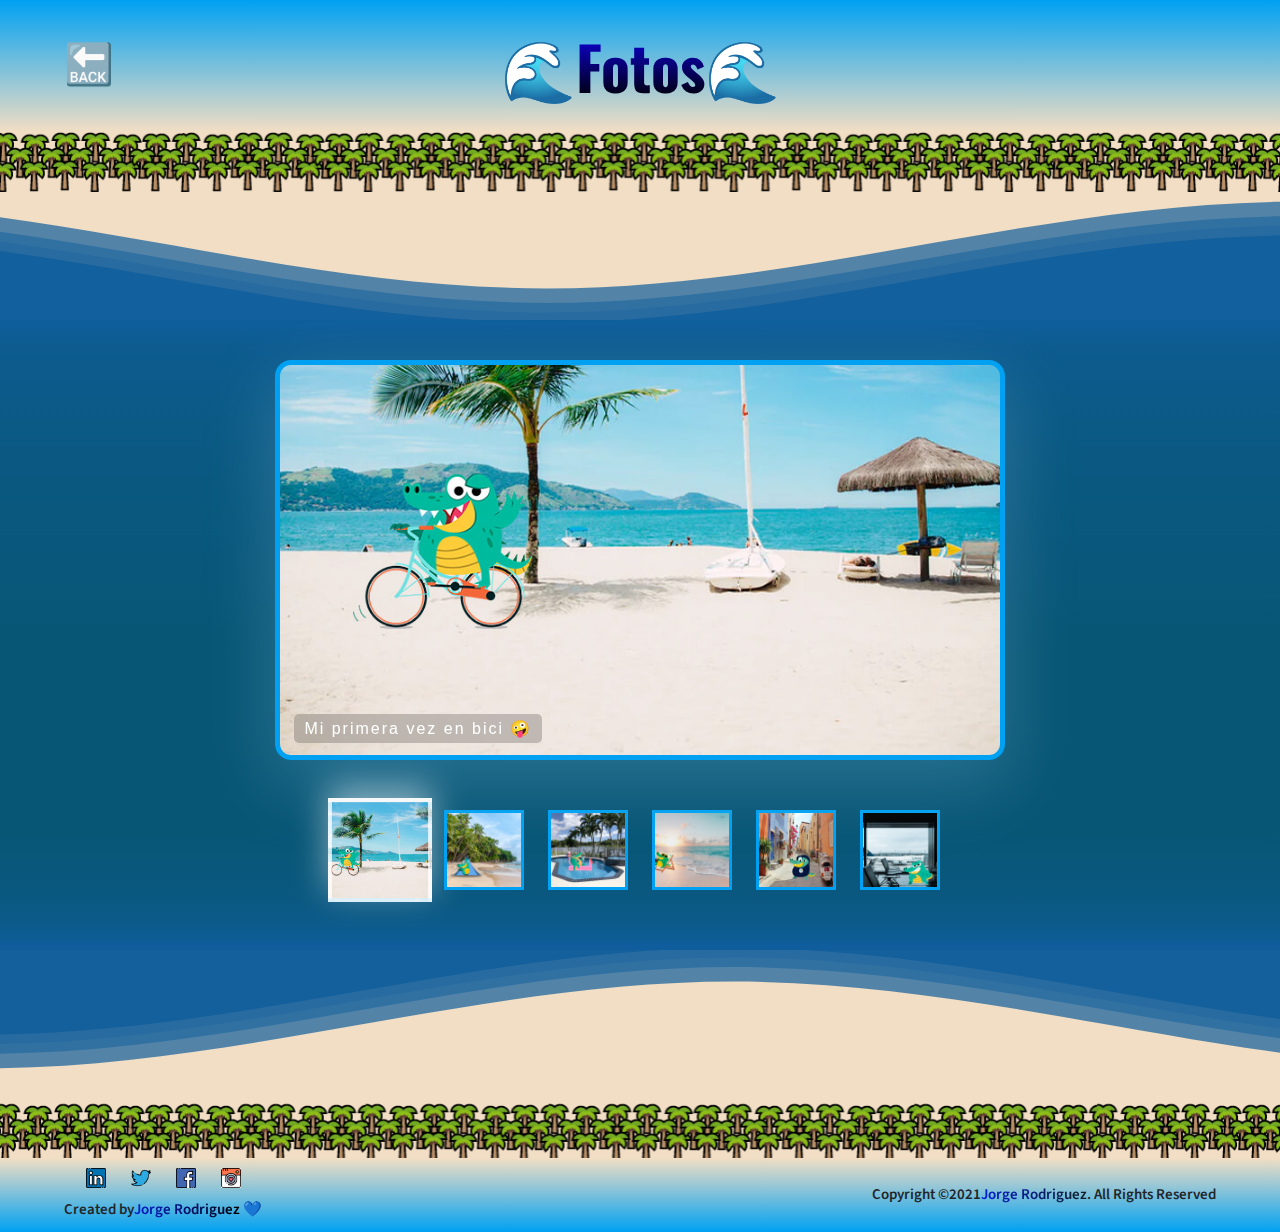
<file: gallery.html>
<!DOCTYPE html><html lang="esp"><head><meta name="viewport" content="width=device-width, initial-scale=1.0"><title>Cody Vacations-Gallery</title><link rel="icon shortcut" href="/favicon.362ba1f8.ico" type="image/x-icon"><link rel="preconnect" href="https://fonts.googleapis.com"><link rel="preconnect" href="https://fonts.gstatic.com" crossorigin><link href="https://fonts.googleapis.com/css2?family=Oswald:wght@400;700&family=Source+Sans+Pro:ital@0;1&display=swap" rel="stylesheet"><link rel="stylesheet" href="/index.8d2d652c.css"></head><body class="b-gallery"> <header class="h-gallery"> <div class="h-overlay"><a href="/index.html">🔙</a> <h1 class="heading-1">🌊<span>Fotos</span>🌊</h1> </div> </header> <div class="waves-container"> <svg class="waves" xmlns="http://www.w3.org/2000/svg" xmlns:xlink="http://www.w3.org/1999/xlink" viewbox="0 24 150 28" preserveaspectratio="none" shape-rendering="auto"> <defs> <path id="gentle-wave" d="M-160 44c30 0 58-18 88-18s 58 18 88 18 58-18 88-18 58 18 88 18 v44h-352z"></path> </defs> <g class="parallax"> <use xlink:href="#gentle-wave" x="48" y="0" fill="rgba(15, 94, 156,0.7)"></use> <use xlink:href="#gentle-wave" x="48" y="3" fill="rgba(15, 94, 156,0.5)"></use> <use xlink:href="#gentle-wave" x="48" y="5" fill="rgba(15, 94, 156,0.3)"></use> <use xlink:href="#gentle-wave" x="48" y="7" fill="rgba(15, 94, 156,0.85)"></use> </g> </svg> </div> <div class="full-height img-v-main-c over-hide px-4 px-sm-0 section"> <div class="container"> <div class="full-height justify-content-center row"> <div class="align-self-center col-lg-10 col-xl-8 padding-tb"> <div class="mx-auto section slider-height-padding text-center"> <input class="checkbox frst" id="slide-1" type="radio" name="slider" checked> <label for="slide-1"></label> <input class="checkbox scnd" id="slider-2" type="radio" name="slider"> <label for="slider-2"></label> <input class="checkbox thrd" id="slider-3" type="radio" name="slider"> <label for="slider-3"></label> <input class="checkbox frd" id="slider-4" type="radio" name="slider"> <label for="slider-4"></label> <input class="checkbox fvi" id="slider-5" type="radio" name="slider"> <label for="slider-5"></label> <input class="checkbox six" id="slider-6" type="radio" name="slider"> <label for="slider-6"></label> <ul class="photos"> <li class="photo"><span class="photo__caption">Mi primera vez en bici 🤪</span></li> <li class="photo"><span class="photo__caption">Fiji Island...(acapulco 😆)</span></li> <li class="photo"><span class="photo__caption">Airbnb execelente servicio ⭐⭐⭐⭐⭐</span></li> <li class="photo"><span class="photo__caption">Sunset tomandome un coquito</span></li> <li class="photo"><span class="photo__caption">Se ve soleado pero hacia frio 🥶</span></li> <li class="photo"><span class="photo__caption">full vacunado y listo para las vacaciones</span></li> </ul> </div> </div> </div> </div> </div> <div class="waves-container-down"> <svg class="waves" xmlns="http://www.w3.org/2000/svg" xmlns:xlink="http://www.w3.org/1999/xlink" viewbox="0 24 150 28" preserveaspectratio="none" shape-rendering="auto"> <defs> <path id="gentle-wave" d="M-160 44c30 0 58-18 88-18s 58 18 88 18 58-18 88-18 58 18 88 18 v44h-352z"></path> </defs> <g class="parallax"> <use xlink:href="#gentle-wave" x="48" y="0" fill="rgba(15, 94, 156,0.7)"></use> <use xlink:href="#gentle-wave" x="48" y="3" fill="rgba(15, 94, 156,0.5)"></use> <use xlink:href="#gentle-wave" x="48" y="5" fill="rgba(15, 94, 156,0.3)"></use> <use xlink:href="#gentle-wave" x="48" y="7" fill="rgba(15, 94, 156,0.85)"></use> </g> </svg> </div> <footer> <div class="footer"> <div class="footer__info"> <div class="footer__info-socials"><span class="linkedin"><a href="https://www.linkedin.com/in/jarf4321/" target="_blank"><img src="/004-linkedin.e87e5620.png" alt="logo linkedin"></a></span><span class="twitter"><a href="http://www.twitter.com/Jarf4321" target="_blank"><img src="/002-twitter.66802db4.png" alt="logo twitter"></a></span><span class="facebook"><a href="http://www.facebook.com/jarf4321" target="_blank"><img src="/003-facebook.5c8372be.png" alt="logo facebook"></a></span><span class="instagram"><a href="http://www.instagram.com/jorberto.rofl/" target="_blank"><img src="/001-instagram.9f3f9f1a.png" alt="logo instagram"></a></span></div> <p class="footer__info-msg">Created by<span class="name">Jorge Rodriguez</span><span> 💙</span></p> </div> <p class="footer__copyright">Copyright ©2021<span class="name">Jorge Rodriguez</span>. All Rights Reserved</p> </div> </footer> </body></html>
</file>
